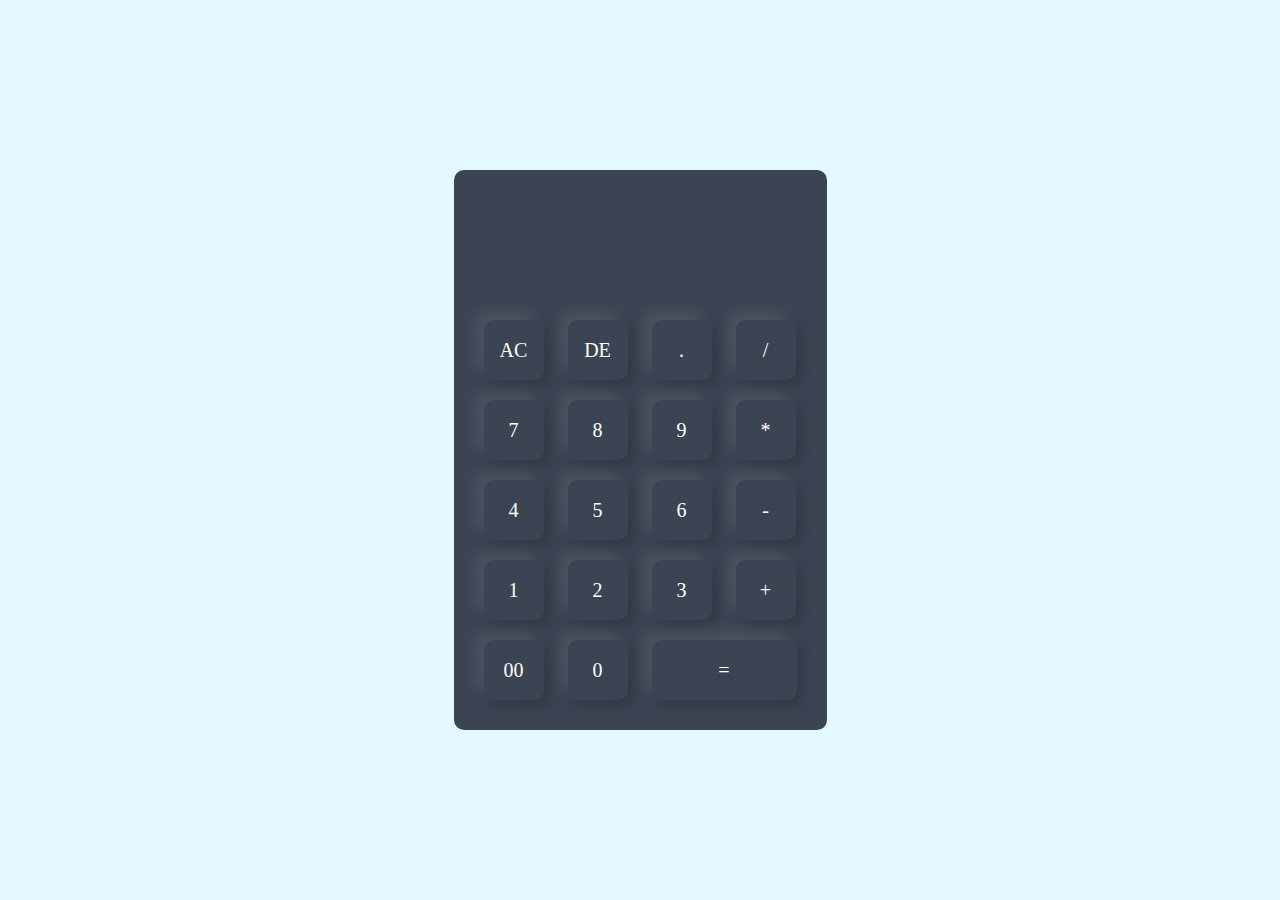
<file: calculator/base.html>
<html>
<head>
     <title>Calculator</title>
    <link rel="stylesheet" href="cal.css">
 </head>
<body>
    <div class="container">
        <div class="calculator">
          <form>
            <div class="display">
                <input type="text" name="display">
            </div>
            <div>
                <input type="button" value="AC"onclick="display.value =''">
                <input type="button" value="DE" onclick="display.value = display.value.toString().slice(0,-1)">
                <input type="button" value="."onclick="display.value +='.'">
                <input type="button" value="/"onclick="display.value +='/'">

            </div>
            <div>
                <input type="button" value="7" onclick="display.value +='7'">
                <input type="button" value="8" onclick="display.value +='8'">
                <input type="button" value="9" onclick="display.value +='9'">
                <input type="button" value="*"onclick="display.value +='*'">

            </div>
            <div>
                <input type="button" value="4"onclick="display.value +='4'">
                <input type="button" value="5"onclick="display.value +='5'">
                <input type="button" value="6"onclick="display.value +='6'">
                <input type="button" value="-"onclick="display.value +='-'">

            </div>
            <div>
                <input type="button" value="1"onclick="display.value +='1'">
                <input type="button" value="2"onclick="display.value +='2'">
                <input type="button" value="3"onclick="display.value +='3'">
                <input type="button" value="+"onclick="display.value +='+'">

            </div>
            <div>
                <input type="button" value="00"onclick="display.value +='00'">
                <input type="button" value="0"onclick="display.value +='0'">
                <input type="button" value="=" onclick="display.value= eval(display.value)" class="equal">
                

            </div>
           </form>
        </div>

    </div>
</body>
</html>
</file>
<file: calculator/cal.css>
*{
margin: 0%;
padding: 0%;
font-family: Georgia, 'Times New Roman', Times, serif;
box-sizing: border-box;
}
.container{
    width: 100%;
    height: 100vh;
    background: #e3f9ff;
    display: flex;
    align-items: center;
    justify-content: center;
}
.calculator{
    background: #3a4452;
    padding: 20px;
    border-radius: 10px;
}
input{
    border: 0;
    outline: 0;
    width: 60px;
    height: 60px;
    border-radius: 10px;
    box-shadow: -8px -8px 15px rgba(255, 255, 255, 0.1),5px 5px 15px rgba(0, 0, 0, 0.2);
    background: transparent;
    font-size: 20px;
    color: #fff;
    cursor: pointer;
    margin: 10px;
}
 .display{
    display: flex;
    justify-content: flex-end;
    margin: 20px 0;

}
.display input{
    text-align: right;
    flex: 1;
    font-size: 45px;
    box-shadow: none;

}
.equal{
    width: 145px;

}
</file>
